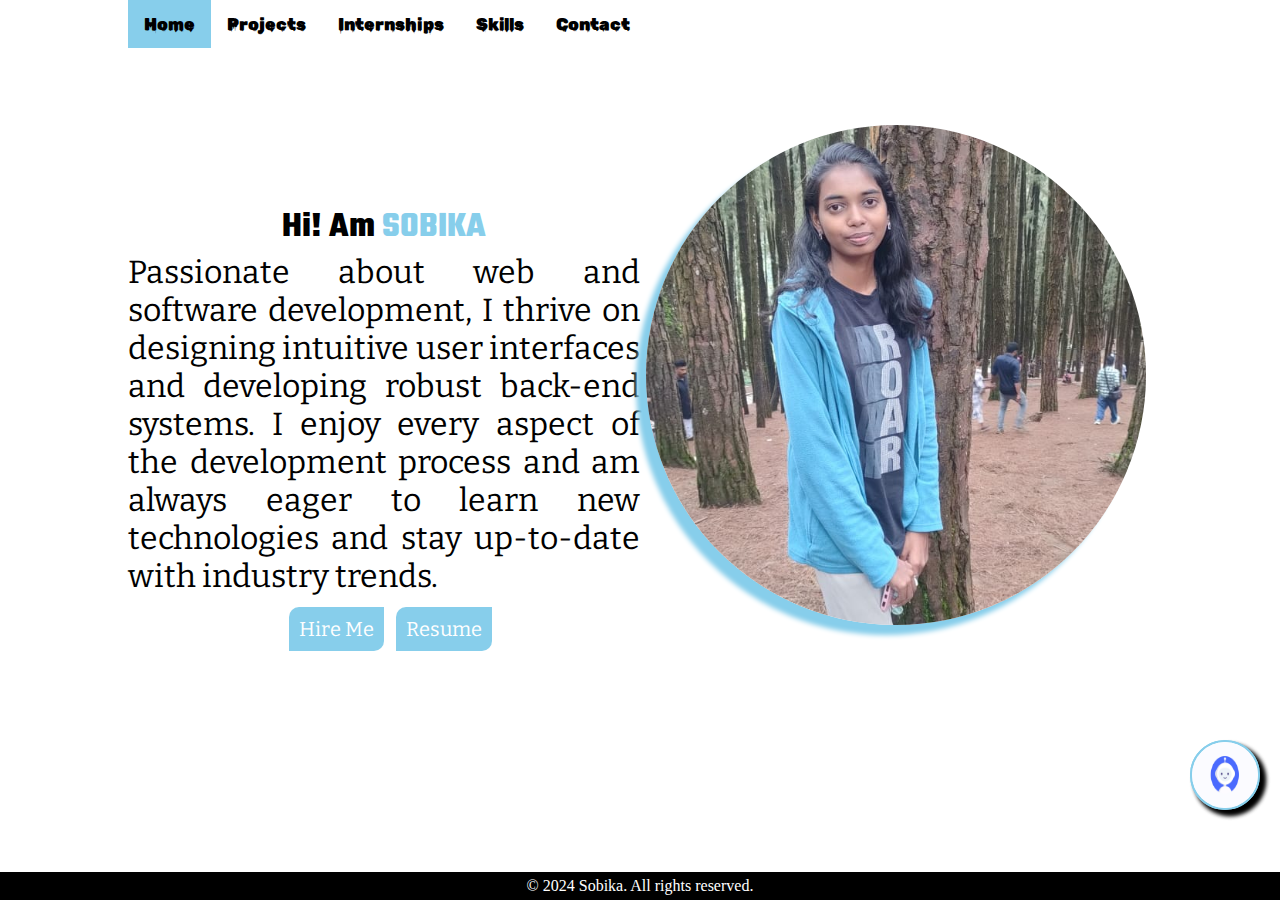
<file: index.html>
<!DOCTYPE html>
<html lang="en">

<head>
    <meta charset="UTF-8">
    <meta name="viewport" content="width=device-width, initial-scale=1.0">
    <title>Sobika</title>
    <link href="style.css" rel="stylesheet">
    <link rel="stylesheet" href="https://cdnjs.cloudflare.com/ajax/libs/font-awesome/4.7.0/css/font-awesome.min.css">
    <link rel="icon" href="./Images/sobika.png" type="image/x-icon">
</head>

<body>
    <div class="empty">

    </div>

    <div class="content">

        <div class="topnav" id="myTopnav">
            <a href="./index.html" class="active">Home</a>
            <a href="./projects.html">Projects</a>
            <a href="./internships.html">Internships</a>
            <a href="./skills.html">Skills</a>
            <a href="./contact.html">Contact</a>
            <a href="javascript:void(0);" class="icon" onclick="myFunction()">
                <i class="fa fa-bars"></i>
            </a>
        </div>

        <div class="Details">
            <h2>Hi! Am <span class="txt">SOBIKA</span></h2>
            <p class="description">
                Passionate about web and software development, I thrive on designing intuitive user interfaces and
                developing robust back-end systems. I enjoy every aspect of the development process and am always eager
                to learn new technologies and stay up-to-date with industry trends.
            </p>

            <div class="buttons">
                <div class="btn">
                    <a href="./contact.html">Hire Me</a>
                </div>

                <div class="btn">
                    <a href="https://drive.google.com/file/d/14yi-YUT2mXTaYQKp4V7sIUA72csHrsL7/view?usp=sharing"
                        target="_blank">Resume</a>
                </div>
            </div>
        </div>

        <div class="image">
            <div class="round">
                <img src="./Images/aki.jpg" alt="">
            </div>
        </div>

        <div class="chatbot"><img src="./Images/chatbot.gif" alt=""></div>
        <div id="overlay"></div>
        <div id="iframeContainer">
            <iframe src="https://console.dialogflow.com/api-client/demo/embedded/dd44c3d1-6889-4bfd-8a9c-e3f6b004cf01" width="100%" height="100%"></iframe>
        </div>

        <button id="backToTopbtn" title="Go to top">></button>
        <!-- </div> -->
    </div>

    <div class="footer"> &copy; 2024 Sobika. All rights reserved.</div>

    <div class="empty">

    </div>

    <script src="./index.js">
    </script>
</body>

</html>
</file>
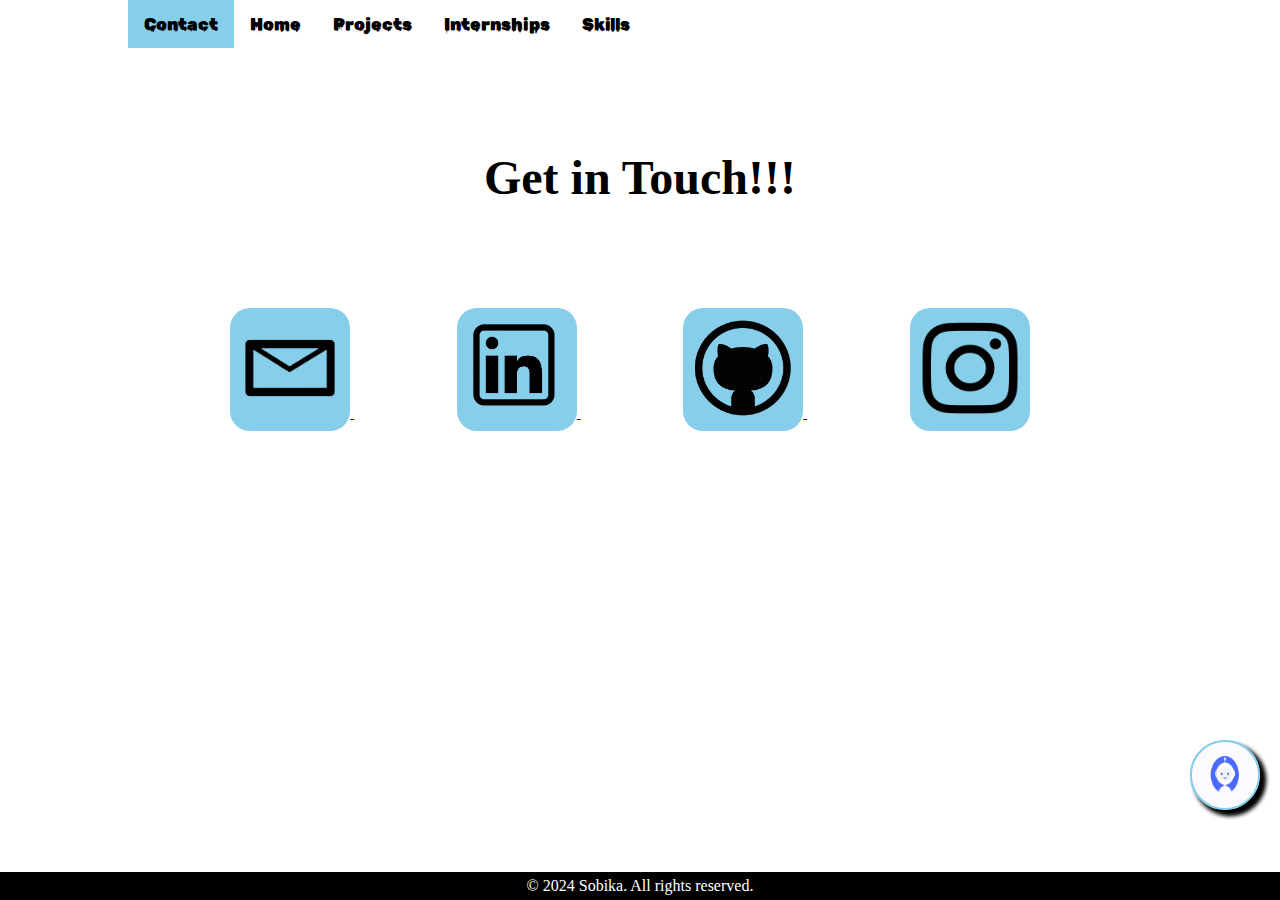
<file: contact.html>
<!DOCTYPE html>
<html lang="en">

<head>
    <meta charset="UTF-8">
    <meta name="viewport" content="width=device-width, initial-scale=1.0">
    <title>Contact</title>
    <link href="style.css" rel="stylesheet">
    <link rel="stylesheet" href="https://cdnjs.cloudflare.com/ajax/libs/font-awesome/4.7.0/css/font-awesome.min.css">
    <link rel="icon" href="./Images/sobika.png" type="image/x-icon">
</head>

<body>
    <div class="empty">

    </div>

    <div class="content">
        <div class="topnav" id="myTopnav">
            <a href="./contact.html" class="active">Contact</a>
            <a href="./index.html">Home</a>
            <a href="./projects.html">Projects</a>
            <a href="./internships.html">Internships</a>
            <a href="./skills.html">Skills</a>
            <a href="javascript:void(0);" class="icon" onclick="myFunction()">
                <i class="fa fa-bars"></i>
            </a>
        </div>

        <h3 class="get">Get in Touch!!!</h3>

        <table class="contact-container">
            <tr>
                <a href="mailto:sobika24subramanian@gmail.com">
                    <button class="cont">
                        <img src="./Images/mail.png" alt="">
                    </button>
                </a>
            </tr>

            <tr>
                <a href="https://www.linkedin.com/in/sobika-s-17649923a/" target="_blank">
                    <button class="cont">
                        <img src="./Images/linkedin.png" alt="">
                    </button>
                </a>
            </tr>

            <tr>
                <a href="https://github.com/SobikaSubramanian" target="_blank">
                    <button class="cont">
                        <img src="./Images/Github.png" alt="">
                    </button>
                </a>
            </tr>

            <tr>
                <a href="https://www.instagram.com/__aki44__/" target="_blank">
                    <button class="cont">
                        <img src="./Images/insta-removebg-preview.png" alt="">
                    </button>
                </a>
            </tr>
        </table>

        <div class="chatbot"><img src="./Images/chatbot.gif" alt=""></div>
        <div id="overlay"></div>
        <div id="iframeContainer">
            <iframe src="https://console.dialogflow.com/api-client/demo/embedded/dd44c3d1-6889-4bfd-8a9c-e3f6b004cf01" width="100%" height="100%"></iframe>
        </div>
        
        <button id="backToTopbtn" title="Go to top">></button>
    </div>
    <div class="footer"> &copy; 2024 Sobika. All rights reserved.</div>
    <script src="./index.js"></script>
</body>

</html>
</file>
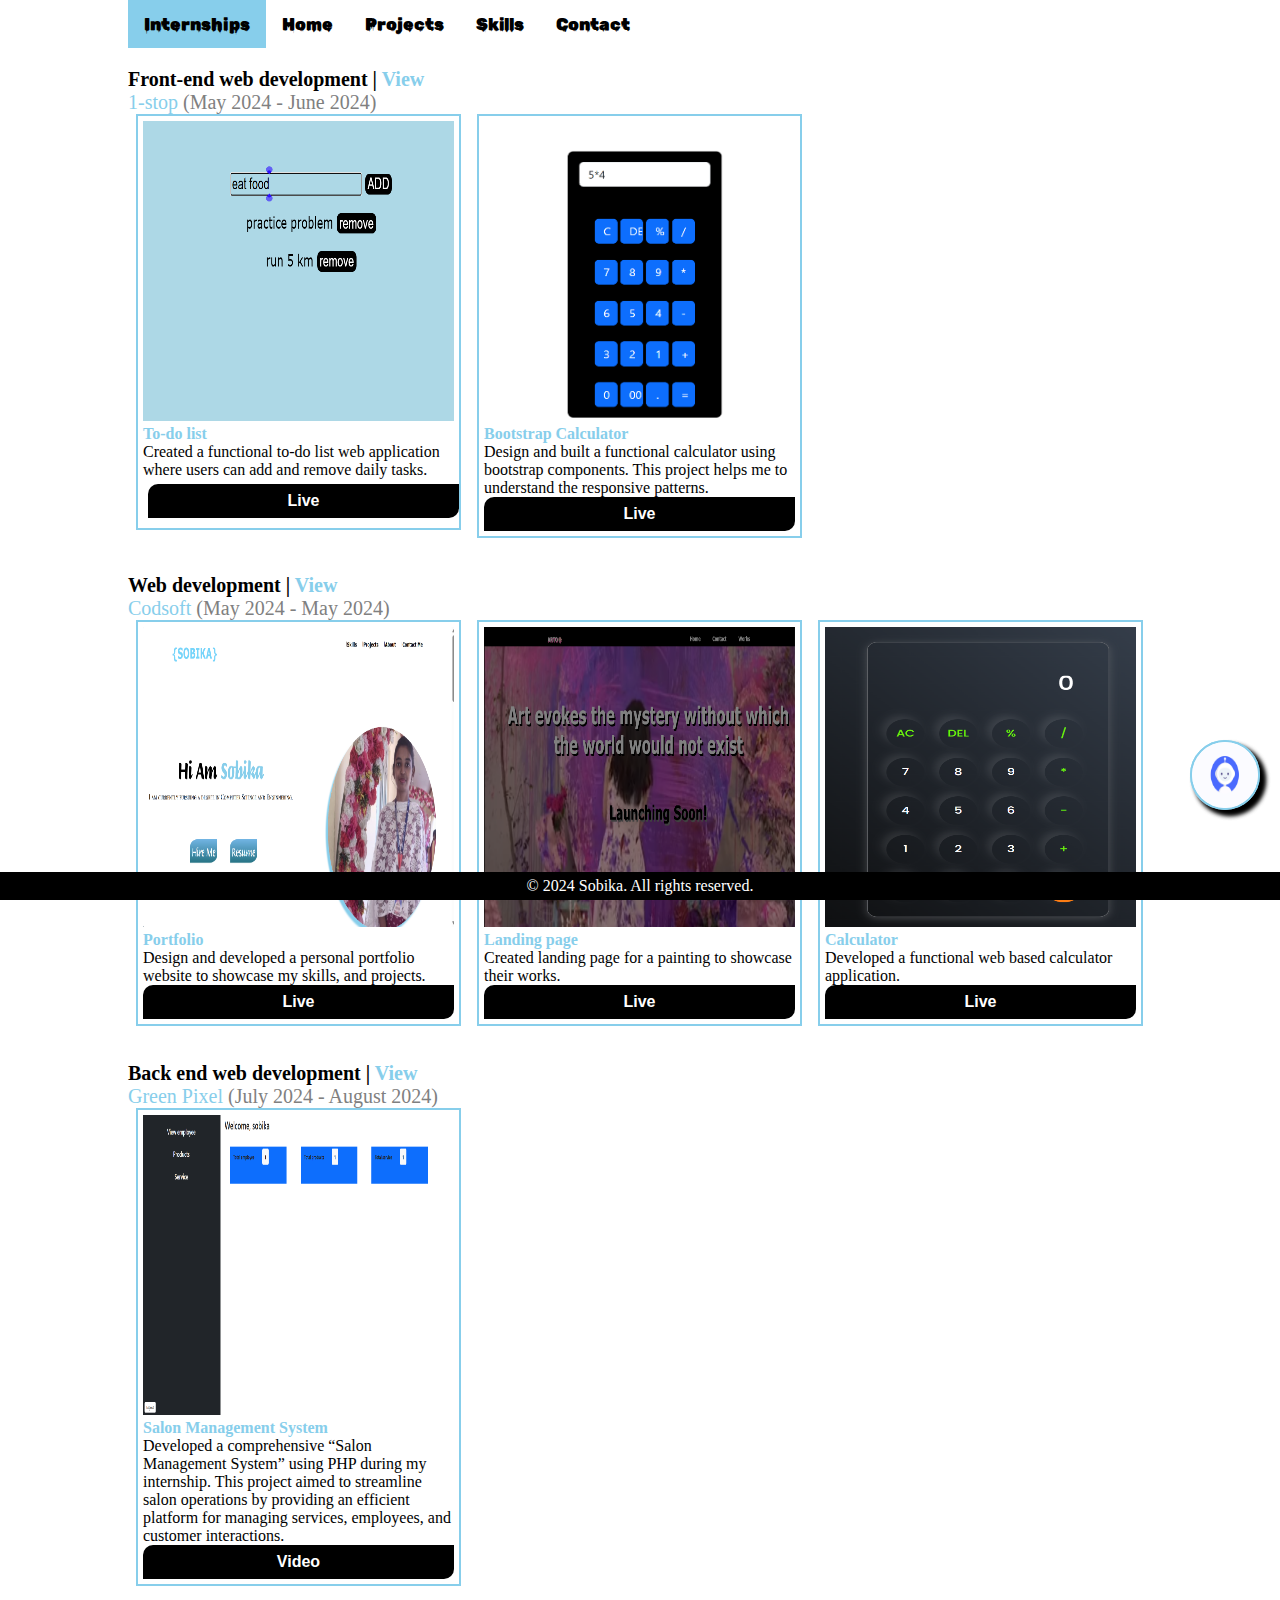
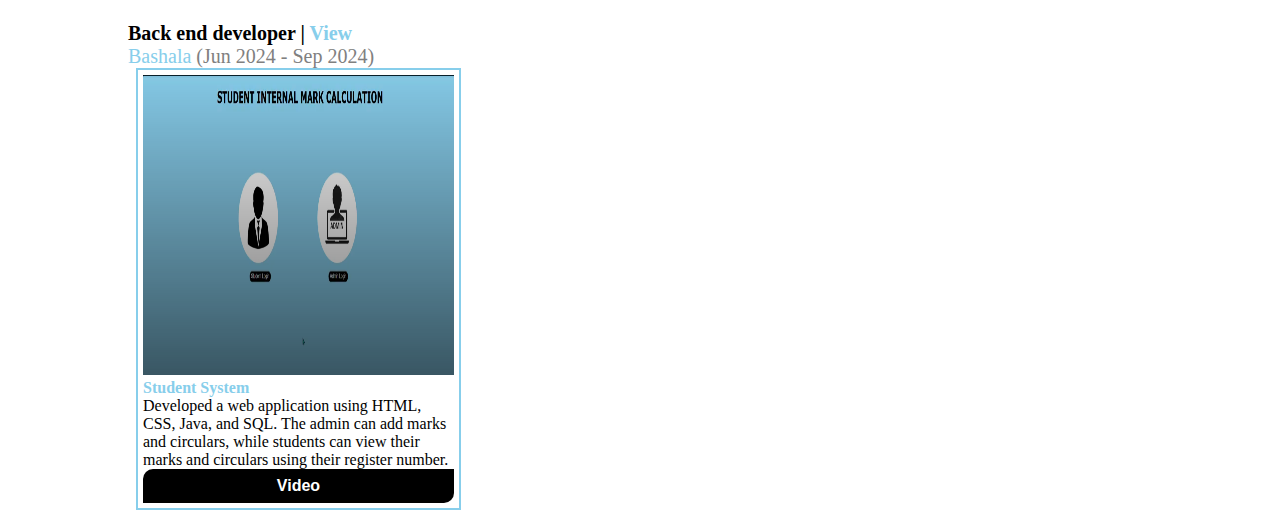
<file: internships.html>
<!DOCTYPE html>
<html lang="en">

<head>
    <meta charset="UTF-8">
    <meta name="viewport" content="width=device-width, initial-scale=1.0">
    <title>Internships</title>
    <link href="style.css" rel="stylesheet">
    <link rel="stylesheet" href="https://cdnjs.cloudflare.com/ajax/libs/font-awesome/4.7.0/css/font-awesome.min.css">
    <link rel="icon" href="./Images/sobika.png" type="image/x-icon">
</head>

<body>
    <div class="empty">

    </div>

    <div class="content">
        <div class="topnav" id="myTopnav">
            <a href="./internships.html" class="active">Internships</a>
            <a href="./index.html">Home</a>
            <a href="./projects.html">Projects</a>
            <a href="./skills.html">Skills</a>
            <a href="./contact.html">Contact</a>
            <a href="javascript:void(0);" class="icon" onclick="myFunction()">
                <i class="fa fa-bars"></i>
            </a>
        </div>

        <!-- 1-stop -->
        <div class="row">
            <h3>Front-end web development |
                <a class="view" href="https://drive.google.com/file/d/1lLB9bJaUg24ElLoHM0hkL1kC4juPKF1T/view"
                    target="_blank">View</a>
            </h3>
            <p class="title">1-stop
                <span class="date">(May 2024 - June 2024)</span>
            </p>
            <div class="column">
                <div class="card">
                    <img src="./Images/to-do-list.png" alt="To-do-list" style="width:100%">
                    <div class="container">
                        <p class="sub-head">To-do list</p>
                        <p class="desc">Created a functional to-do list web application where users can add and
                            remove daily tasks. </p>
                        <a href="https://sobikasubramanian.github.io/to_do_list/to_do_list_js.html"
                            target="_blank"><button class="button pad">Live</button></a>
                    </div>
                </div>
            </div>

            <div class="column">
                <div class="card">
                    <img src="./Images/calci.png" alt="Bootstrap calculator" style="width:100%">
                    <div class="container">
                        <p class="sub-head">Bootstrap Calculator</p>
                        <p class="desc">Design and built a functional calculator using bootstrap
                            components. This project helps me to understand the responsive patterns. </p>
                        <p><a href="https://sobikasubramanian.github.io/bootstrap_calculator/" target="_blank"><button
                                    class="button">Live</button></p></a>
                    </div>
                </div>
            </div>
        </div>


        <!-- Codsoft -->
        <div class="row">
            <h3>Web development |
                <a class="view" href="https://drive.google.com/file/d/1wkuJ4Ut-CIhpMD_J-Eog01unBMFw51oV/view?pli=1"
                    target="_blank">View</a>
            </h3>
            <p class="title">Codsoft
                <span class="date">(May 2024 - May 2024)</span>
            </p>
            <div class="column">
                <div class="card">
                    <img src="./Images/portfolio.png" alt="Portfolio website" style="width:100%">
                    <div class="container">
                        <p class="sub-head">Portfolio</p>
                        <p class="desc">Design and developed a personal portfolio website to showcase my skills,
                            and projects. </p>
                        <a href="https://sobikasubramanian.github.io/portfolio/" target="_blank"><button
                                class="button">Live</button></a>
                    </div>
                </div>
            </div>

            <div class="column">
                <div class="card">
                    <img src="./Images/landing_page.png" alt="landing page" style="width:100%">
                    <div class="container">
                        <p class="sub-head">Landing page</p>
                        <p class="desc">Created landing page for a painting to showcase their works.</p>
                        <a href="https://sobikasubramanian.github.io/art_landingpage/" target="_blank"><button
                                class="button">Live</button></a>
                    </div>
                </div>
            </div>

            <div class="column">
                <div class="card">
                    <img src="./Images/calci-2.png" alt="calculator" style="width:100%">
                    <div class="container">
                        <p class="sub-head">Calculator</p>
                        <p class="desc">Developed a functional web based calculator application. </p>
                        <a href="https://sobikasubramanian.github.io/calculator/" target="_blank"><button
                                class="button">Live</button></a>
                    </div>
                </div>
            </div>
        </div>


        <div class="row">
            <h3>Back end web development |
                <a class="view" href="https://drive.google.com/file/d/1ZbwUWM1_27SEr9cZmn3TGBRTYh_aIicV/view"
                    target="_blank">View</a>
            </h3>
            <p class="title">Green Pixel
                <span class="date">(July 2024 - August 2024)</span>
            </p>
            <div class="column">
                <div class="card">
                    <img src="./Images/salon-img.png" alt="Salon management system" style="width:100%">
                    <div class="container">
                        <p class="sub-head">Salon Management System</p>
                        <p class="desc">Developed a comprehensive “Salon Management System” using PHP during my internship. 
                            This project aimed to streamline salon operations by providing an efficient platform for 
                            managing services, employees, and customer interactions. </p>
                        <a href="https://drive.google.com/file/d/1T1aCYCyyuoMueGe4GwiXeE90HTKIyvSR/view?usp=sharing" target="_blank"><button
                                class="button">Video</button></a>
                    </div>
                </div>
            </div>
        </div>

        <div class="row">
            <h3>Back end developer |
                <a class="view" href="https://drive.google.com/file/d/1kuUdYEFB3YcA2NbXS1JMukvikKlw5gOo/view"
                    target="_blank">View</a>
            </h3>
            <p class="title">Bashala
                <span class="date">(Jun 2024 - Sep 2024)</span>
            </p>
            <div class="column">
                <div class="card">
                    <img src="./Images/student_system.png" alt="Student system" style="width:100%">
                    <div class="container">
                        <p class="sub-head">Student System</p>
                        <p class="desc">Developed a web application using HTML, CSS, Java, and SQL. The admin can add marks 
                            and circulars, while students can view their marks and circulars using their register number.</p>
                        <a href="https://drive.google.com/file/d/1-EikIZpiF9ilOAaIYVlJptllbnxzriqT/view?usp=sharing" target="_blank"><button
                                class="button">Video</button></a>
                    </div>
                </div>
            </div>
        </div>
        
        <div class="chatbot"><img src="./Images/chatbot.gif" alt=""></div>
        <div id="overlay"></div>
        <div id="iframeContainer">
            <iframe src="https://console.dialogflow.com/api-client/demo/embedded/dd44c3d1-6889-4bfd-8a9c-e3f6b004cf01" width="100%" height="100%"></iframe>
        </div>

        <button id="backToTopbtn" title="Go to top">></button>
    </div>
    <div class="footer"> &copy; 2024 Sobika. All rights reserved.</div>
    
    <script src="./index.js"></script>
</body>

</html>
</file>
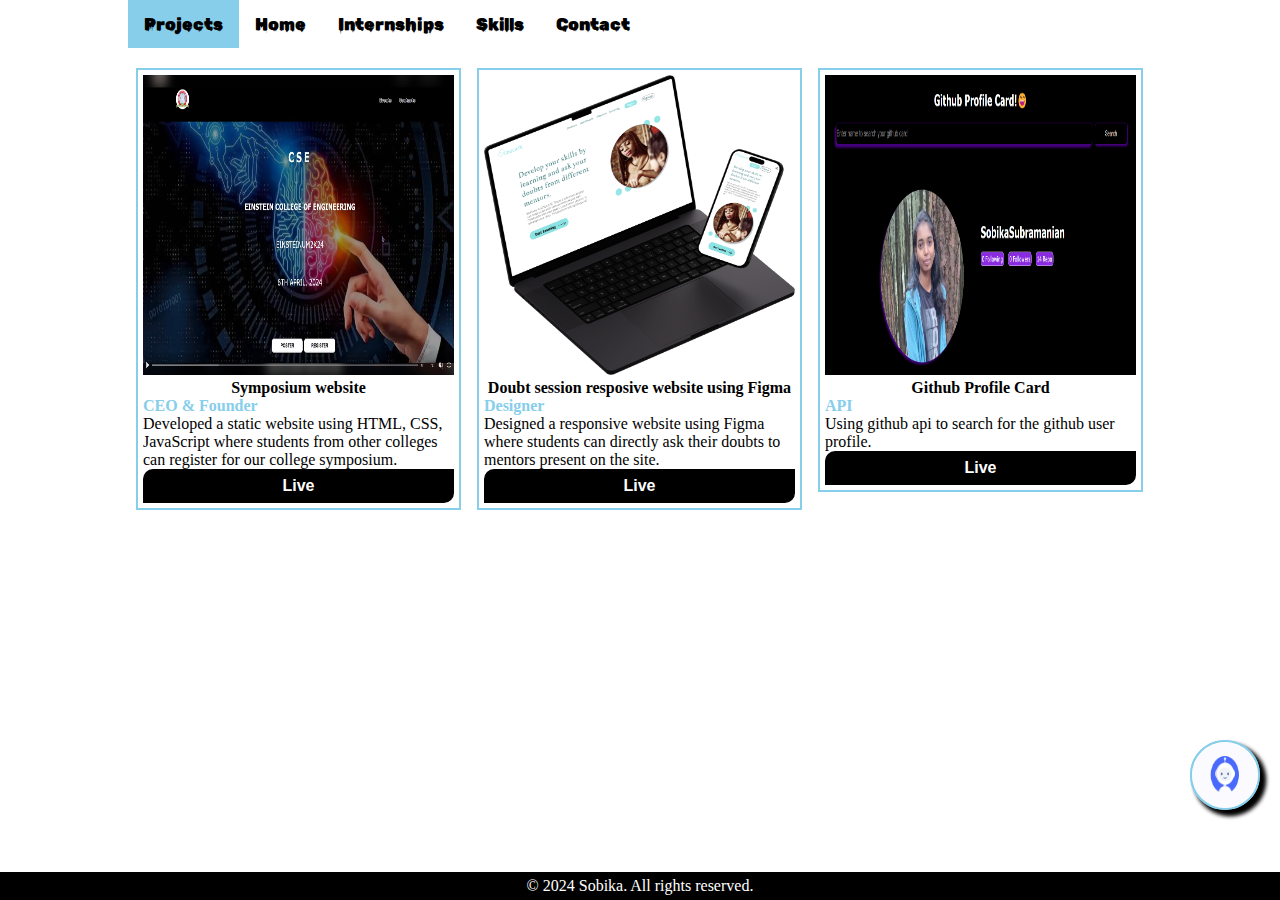
<file: projects.html>
<!DOCTYPE html>
<html lang="en">

<head>
    <meta charset="UTF-8">
    <meta name="viewport" content="width=device-width, initial-scale=1.0">
    <title>Projects</title>
    <link href="style.css" rel="stylesheet">
    <link rel="stylesheet" href="https://cdnjs.cloudflare.com/ajax/libs/font-awesome/4.7.0/css/font-awesome.min.css">
    <link rel="icon" href="./Images/sobika.png" type="image/x-icon">
</head>

<body>
    <div class="empty">

    </div>

    <div class="content">
        <div class="topnav" id="myTopnav">
            <a href="./projects.html" class="active">Projects</a>
            <a href="./index.html">Home</a>
            <a href="./internships.html">Internships</a>
            <a href="./skills.html">Skills</a>
            <a href="./contact.html">Contact</a>
            <a href="javascript:void(0);" class="icon" onclick="myFunction()">
                <i class="fa fa-bars"></i>
            </a>
        </div>

        <div class="row">
            <div class="column">
                <div class="card">
                    <img src="./Images/symbosium.png" alt="Symposium website" style="width:100%">
                    <div class="container">
                        <h4>Symposium website</h4>
                        <p class="sub-head">CEO & Founder</p>
                        <p class="desc"> Developed a static website using HTML, CSS, JavaScript where 
                            students from other colleges can register for our college symposium.</p>
                        <p><a href="https://sobikasubramanian.github.io/college_symposium/" target="_blank"><button class="button">Live</button></p></a>
                    </div>
                </div>
            </div>

            <div class="column">
                <div class="card">
                    <img src="./Images/1.png" alt="Doubt session" style="width:100%">
                    <div class="container">
                        <h4>Doubt session resposive website using Figma</h4>
                        <p class="sub-head">Designer</p>
                        <p class="desc">Designed a responsive website using 
                            Figma where students can directly ask their doubts to mentors present on the site.</p>
                        <p><a href="https://drive.google.com/drive/u/0/folders/1GttkmT_oTCXA1suNHsMoIPJ1CVrYjL4O"
                                target="_blank">
                                <button class="button">Live</button></a></p>
                    </div>
                </div>
            </div>

            <div class="column">
                <div class="card">
                    <img src="./Images/github_profile_card.png" alt="Doubt session" style="width:100%">
                    <div class="container">
                        <h4>Github Profile Card</h4>
                        <p class="sub-head">API</p>
                        <p class="desc">Using github api to search for the github user profile.</p>
                        <p><a href="https://sobikasubramanian.github.io/github_profile_card/"
                                target="_blank">
                                <button class="button">Live</button></a></p>
                    </div>
                </div>
            </div>

        </div>
    </div>

    <div class="empty">

    </div>
    
    <div class="chatbot"><img src="./Images/chatbot.gif" alt=""></div>
        <div id="overlay"></div>
        <div id="iframeContainer">
            <iframe src="https://console.dialogflow.com/api-client/demo/embedded/dd44c3d1-6889-4bfd-8a9c-e3f6b004cf01" width="100%" height="100%"></iframe>
        </div>

    <button id="backToTopbtn" title="Go to top">></button>
    <div class="footer"> &copy; 2024 Sobika. All rights reserved.</div>

    <script src="./index.js"></script>
</body>

</html>
</file>
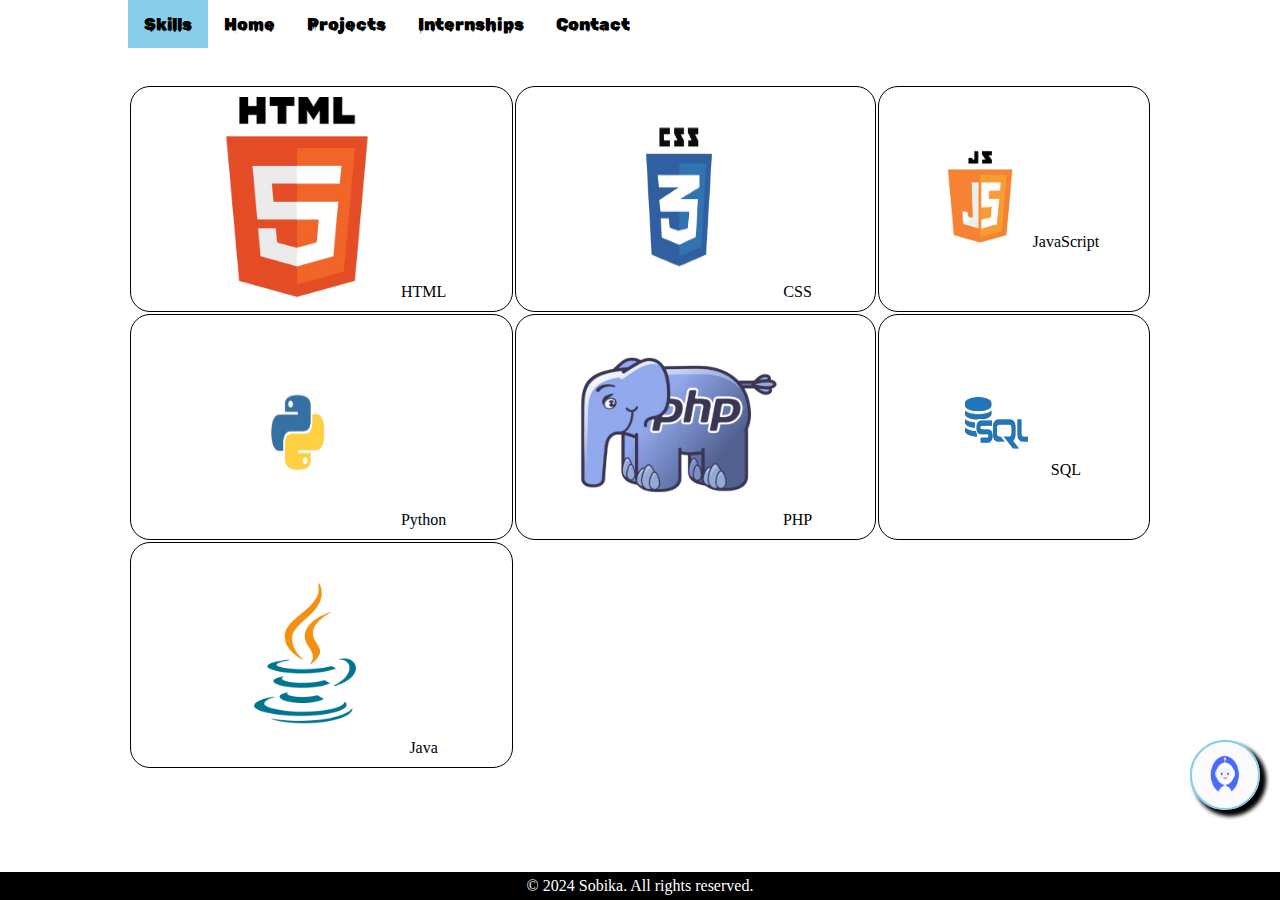
<file: skills.html>
<!DOCTYPE html>
<html lang="en">

<head>
    <meta charset="UTF-8">
    <meta name="viewport" content="width=device-width, initial-scale=1.0">
    <title>Skills</title>
    <link href="style.css" rel="stylesheet">
    <link rel="stylesheet" href="https://cdnjs.cloudflare.com/ajax/libs/font-awesome/4.7.0/css/font-awesome.min.css">
    <link rel="icon" href="./Images/sobika.png" type="image/x-icon">
</head>

<body>
    <div class="empty">

    </div>

    <div class="content">
        <div class="topnav" id="myTopnav">
            <a href="./skills.html" class="active">Skills</a>
            <a href="./index.html">Home</a>
            <a href="./projects.html">Projects</a>
            <a href="./internships.html">Internships</a>
            <a href="./contact.html">Contact</a>
            <a href="javascript:void(0);" class="icon" onclick="myFunction()">
                <i class="fa fa-bars"></i>
            </a>
        </div>
        <br> <br>

        <!-- <div class="grid-container">
            <div class="grid-items">
                <img src="./Images/HTML.png" alt="" style="height: 200px; width: 200px;">
            </div>
            <div class="grid-items">
                <img src="./Images/CSS.png" alt="" style="height: 200px; width: 200px;">
            </div>
            <div class="grid-items">
                <img src="./Images/JS.png" alt="" style="height: 100px; width: 100px;">
            </div>
            <div class="grid-items">
                <img src="./Images/Python.png" alt="" style="height: 100px; width: 100px;">
            </div>
            <div class="grid-items">
                <img src="./Images/PHP.png" alt="" style="height: 100px; width: 100px;">
            </div>
            <div class="grid-items">
                <img src="./Images/SQL.png" alt="" style="height: 100px; width: 100px;">
            </div>
        </div> -->

        <div class="table-container">
        <table>
            <tr>
              <td><img src="./Images/HTML.png" alt="" style="height: 200px; width: 200px;">
                HTML
                </td>
              <td><img src="./Images/CSS.png" alt="" style="height: 200px; width: 200px;">
                CSS    
            </td>
              <td><img src="./Images/JS.png" alt="" style="height: 100px; width: 100px;">
                JavaScript
            </td>
            </tr>
            <tr>
                <td><img src="./Images/Python.png" alt="" style="height: 200px; width: 200px;">
                Python
                </td>
                <td><img src="./Images/PHP.png" alt="" style="height: 200px; width: 200px;">
                PHP
                </td>
                <td><img src="./Images/SQL.png" alt="" style="height: 100px; width: 100px;">
                SQL
                </td>
            </tr>
            <tr>
                <td><img src="./Images/java-logo.png" alt="" style="height: 200px; width: 200px;">
                Java
                </td>
            </tr>
          </table>
          
        </div>
        <div class="chatbot"><img src="./Images/chatbot.gif" alt=""></div>
        <div id="overlay"></div>
        <div id="iframeContainer">
            <iframe src="https://console.dialogflow.com/api-client/demo/embedded/dd44c3d1-6889-4bfd-8a9c-e3f6b004cf01" width="100%" height="100%"></iframe>
        </div>

        <button id="backToTopbtn" title="Go to top">></button>
    </div>

    <div class="footer"> &copy; 2024 Sobika. All rights reserved.</div>

    <script src="./index.js"></script>
</body>

</html>
</file>
<file: style.css>
@import url('https://fonts.googleapis.com/css2?family=Rubik+Wet+Paint&display=swap');
@import url('https://fonts.googleapis.com/css2?family=Rubik+Wet+Paint&family=Teko:wght@300..700&display=swap');
@import url('https://fonts.googleapis.com/css2?family=Bitter:ital,wght@0,100..900;1,100..900&family=Rubik+Wet+Paint&family=Teko:wght@300..700&display=swap');

* {
    box-sizing: border-box;
    padding: 0;
    margin: 0;
}

body {
    display: flex;
    width: 100vw;
    overflow-x: hidden;
}

.empty {
    width: 10%;
}

.content {
    width: 80%;
}

/* navbar */
.topnav {
    overflow: hidden;
    font-family: "Rubik Wet Paint", system-ui;
}

.topnav a {
    float: left;
    display: block;
    color: #f2f2f2;
    text-align: center;
    padding: 14px 16px;
    text-decoration: none;
    font-size: 17px;
    color: black;
}

.topnav a:hover {
    text-shadow: red -3px 0,
        cyan 3px 0;
}

.topnav a.active {
    background-color: skyblue;
    color: black;
}

.topnav .icon {
    display: none;
}

/* Next */
.txt {
    font-family: "Teko", sans-serif;
    color: skyblue;
}

.Details {
    margin-top: 15%;
    width: 50%;
    font-size: 1.5rem;
    font-family: "Bitter", serif;
    text-align: center;
    justify-content: center;
    float: left;
}

.image {
    width: 50%;
    float: left;
    display: block;
    margin-left: auto;
    margin-right: auto;
    justify-content: center;
}

.round {
    margin-top: 15%;
    width: 500px;
    height: 500px;
    border-radius: 50%;
    /* float: left; */
    /* margin: 5px; */
    display: block;
    margin-left: auto;
    margin-right: auto;
}

.round img {
    box-shadow: -10px 10px 5px skyblue;
    width: 100%;
    height: 100%;
    border-radius: 50%;
    object-fit: cover;
}

.description {
    font-size: 2rem;
    text-align: justify;
}

.buttons{
    display: flex;
    justify-content: center;
    margin-top: 12px;
}

.buttons .btn{
    margin-left: 12px;
    background-color: skyblue;
    border-radius: 10px 0 10px 0;
    font-size: 20px;
    padding: 10px;
    text-align: center;
}

.buttons .btn:hover{
    cursor: pointer;
    box-shadow: 5px 5px 5px rgba(0, 0, 0, 0.2);
}

.buttons .btn::after{
    content: "";
    display: none;
}

.buttons .btn:hover::after{
    content: ":)";
    display: inline;
    color: white;
}

.buttons .btn a{
    text-decoration: none;
    color: white;
}

.chatbot, .chatbot img{
    border-radius: 50%;
    width: 70px;
    height: 70px;
    cursor: pointer;
    position: absolute;
    box-shadow: 5px 5px 5px;
    border: 2px solid skyblue;
    right: 0;
    top: 80%;
    margin: 20px;
    position: fixed;
}

#iframeContainer {
    display: none;
    position: fixed;
    top: 20%;
    left: 20%;
    width: 60%;
    height: 60%;
    background-color: white;
    border: 1px solid #000;
    z-index: 1000;
}
#overlay {
    display: none;
    position: fixed;
    top: 0;
    left: 0;
    width: 100%;
    height: 100%;
    background-color: rgba(0,0,0,0.5);
    z-index: 999;
}


/* Projects */

h2 {
    font-family: "Teko", sans-serif;
    font-size: 1.5em;
    text-align: center;

}

h4{
    text-align: center;
}

.button {
    border: none;
    outline: 0;
    display: inline-block;
    padding: 8px;
    color: white;
    background-color: #000;
    text-align: center;
    cursor: pointer;
    width: 100%;
    border-radius: 10px 0 10px 0;
    font-weight: bold;
    font-size: 1rem;
}

.button:hover{
    color: black;
    background-color: skyblue;
}

/* .proj {
    margin-top: 10%;
    max-width: 100vw;
    height: 100vh;
    display: grid;
    grid: 350px / auto auto auto;
    grid-template-columns: repeat(2, minmax(0, 1fr));
    position: relative;
    grid-template-rows: 50% 50%;
}

.proj .p1 {
    margin: 30px;
    max-width: 50vw;
    max-width: 50vh;
    border: 2px solid skyblue;
}

.proj .p1 .p-img {
    width: 100%;
    height: 80%;
}

.proj img {
    width: 100%;
    height: 100%;
    object-fit: cover;
    transition: transform 0.3s;
    cursor: pointer;
}

.proj img:hover {
    transform: scale(0.9);
    box-shadow: 5px 5px 5px skyblue;
}

.proj .p1 p {
    font-size: 2rem;
    font-weight: bold;
    font-family: "Rubik Wet Paint", system-ui;
    text-align: center;
    cursor: pointer;
}

.proj .p1 p:hover {
    color: skyblue;
}

a {
    text-decoration: none;
    color: unset;
} */


.column {
    float: left;
    width: 33.3%;
    margin-bottom: 16px;
    padding: 0 8px;
}


/* Internships */
.card{
    border: 2px solid skyblue;
    padding: 5px;
}
.view{
    text-decoration: none;
    color: skyblue;
}

.view:hover{
    border-bottom: 1px solid black;
}

.date{
    font-weight: normal;
    color: grey;
}

.title{
    color: skyblue;
    font-size: 20px;
}

.codsoft{
    display: inline;
}

h3{
    font-size: 20px;
}

.sub-head{
    color: skyblue;
    font-weight: bold;
}

img{
    width: 300px;
    height: 300px;
}

.pad{
    margin-top: 15px;
    margin: 5px;
}

.desc{
    width: 100%;
}

.row{
    float: left;
    width: 100%;  
    margin-top: 20px;  
}


/* skills */
table{
    width: 100%;
}
.table-container{
    overflow-x: auto;
}

td{
    border: 1px solid black;
    padding: 10px;
    text-align: center;
    border-radius: 20px;
}
/* .grid-container{
    display: row;
    column-gap: 10px;
    grid-template-columns: auto auto auto;
    padding: 10px;
    text-align: center;

}

.grid-item{
    padding: 5px;
    text-align: center;
} */

/* contact */
.get{
    text-align: center;
    font-size: 3rem;
    margin-top: 10%;
}

.cont{
    width: auto;
    height: auto;
    margin-top: 10%;
    margin-left: 10%;
    cursor: pointer;
    background-color: skyblue;
    border: none;
    border-radius: 20px;
    padding: 10px;
}

.cont img{
    width: 100px;
    height: 100px;
    transition: transform 0.6s ease-in-out;
}

.cont:hover{
    box-shadow: 5px 5px 5px rgba(0, 0, 0, 0.2);
}

.cont:hover img{
    animation: rotate360 0.5s linear;
}

@keyframes rotate360{
    from{
        transform: rotate(0deg);
    }
    to{
        transform: rotate(360deg);
    }
}

/* top button */
#backToTopbtn{
    display: none;
    position: fixed;
    bottom: 20px;
    right: 30px;
    z-index: 99;
    font-size: 18px;
    rotate: 90;
    border: none;
    outline: none;
    background-color: skyblue;
    color: white;
    cursor: pointer;
    padding: 10px;
    border-radius: 10px;
    rotate: -90deg;
}

/* footer */
.footer{
    text-align: center;
    padding: 5px;
    background-color: black;
    width: 100%;
    bottom: 0;
    position: fixed;
    color: white;
}

@media screen and (max-width: 800px) {
    .description {
        font-size: 12px;
    }

    h2{
        font-size: 1.5em;
    }

    .Details {
        width: 100%;
        margin-top: 9px;
    }

    .image{
        /* margin-left: 10%; */
        width: 100px;
        height: 100px;
    }

    .round {
        display: block;
        margin-left: auto;
        margin-right: auto;
        width: 300px;
        height: 300px;
        align-items: center;
        text-align: center;
    }

    .topnav a:not(:first-child) {
        display: none;
    }

    .topnav a.icon {
        float: right;
        display: block;
    }

    .topnav.responsive {
        position: relative;
    }

    .topnav.responsive .icon {
        position: absolute;
        right: 0;
        top: 0;
    }

    .topnav.responsive a {
        float: none;
        display: block;
        text-align: left;
    }

    .column {
        width: 100%;
        display: block;
    }

    .card {
        box-shadow: 0 4px 8px 0 rgba(0, 0, 0, 0.2);
    }

    .container {
        padding: 0 16px;
    }

    .container::after,
    .row::after {
        content: "";
        clear: both;
        display: table;
    }

    .title {
        color: skyblue;
        font-weight: bold;
        font-size: 15px;
    }

    .button {
        border: none;
        outline: 0;
        display: inline-block;
        padding: 8px;
        color: skyblue;
        background-color: #000;
        text-align: center;
        cursor: pointer;
        width: 100%;
        border-radius: 10px 0 10px 0;
        margin: 10px;
        font-weight: bold;
        font-size: 1rem;
    }

    .button:hover{
        color: black;
        background-color: skyblue;
    }

    /* contact */
    .get{
        text-align: center;
        font-size: 2rem;
        margin-top: 10%;
    }

    .cont img{
        width: 100px;
        height: 100px;
        transition: transform 0.6s ease-in-out;
    }
    
    .cont:hover{
        box-shadow: 5px 5px 5px rgba(0, 0, 0, 0.2);
    }
    
    .cont:hover img{
        animation: rotate360 0.5s linear;
    }
    
    @keyframes rotate360{
        from{
            transform: rotate(0deg);
        }
        to{
            transform: rotate(360deg);
        }
    }
}
</file>
